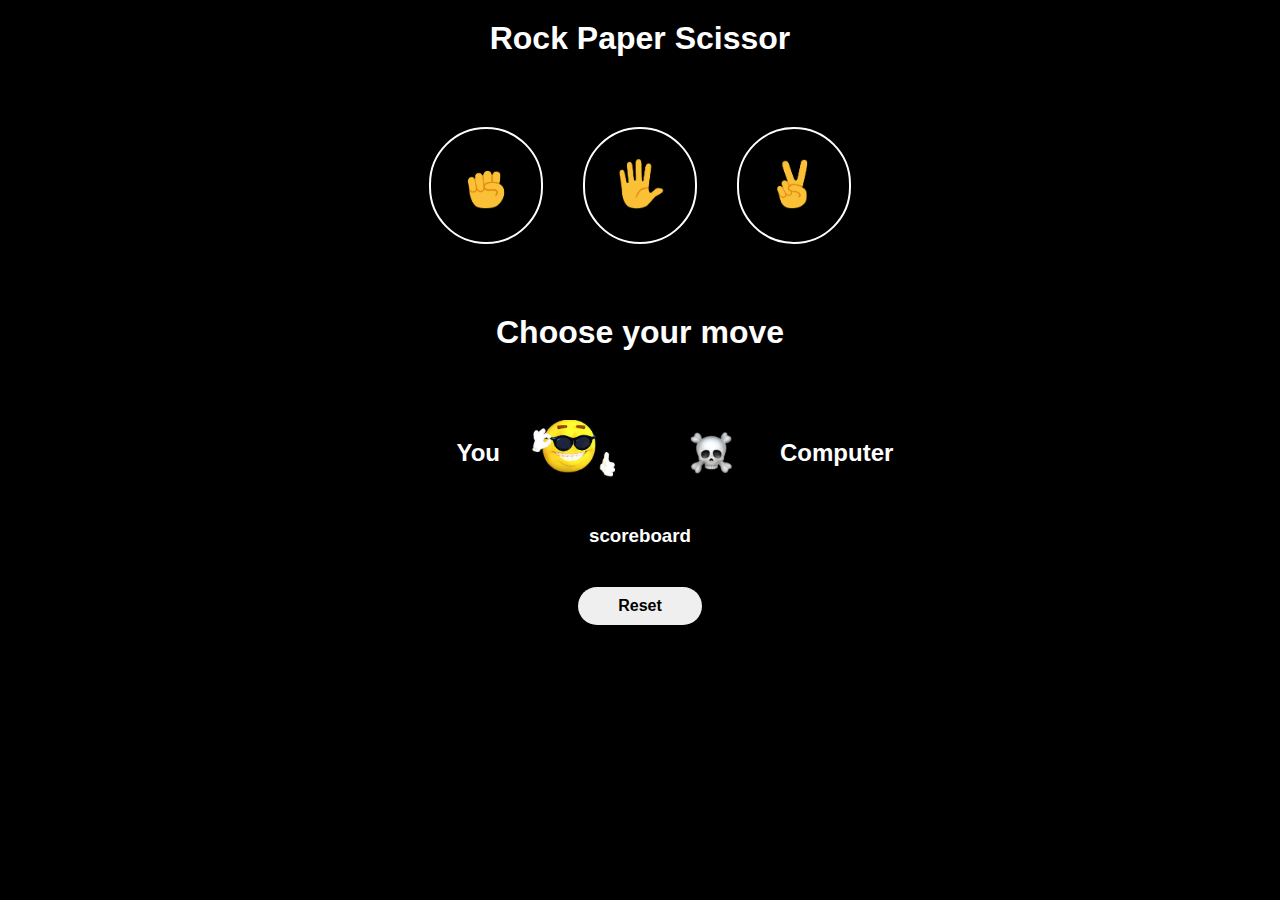
<file: index.html>
<!DOCTYPE html>
<html lang="en">
  <head>
    <meta charset="UTF-8" />
    <meta name="viewport" content="width=device-width, initial-scale=1.0" />
    <title>RD</title>
    <link rel="stylesheet" href="styles/general.css" />
    <link rel="stylesheet" href="styles/container.css" />
    <link rel="stylesheet" href="styles/phone.css" />
    <script src="./js/index.js"></script>
  </head>
  <body>
    <div class="container">
      <div class="box1">
        <h1>Rock Paper Scissor</h1>
        <div class="display">
          <button onclick="user_move('rock')">
            <img src="./images/rock-emoji.png" alt="" />
          </button>
          <button onclick="user_move('paper')">
            <img src="./images/paper-emoji.png" alt="" />
          </button>
          <button onclick="user_move('scissor')">
            <img src="./images/scissors-emoji.png" alt="" />
          </button>
        </div>
      </div>
      <div class="box2">
        <div class="scoreboard">
          <h1 class="js-result">Choose your move</h1>
          <div class="displaying_moves">
            <div class="your_choice">
              <h2>You</h2>
              <div class="your_choice_img">
                <img src="./images/thinking-emoji.jpeg" alt="" />
              </div>
            </div>
            <div class="computer_choice">
              <div class="computer_choice_img">
                <img src="./images/reaction-emoji.jpg" alt="" />
              </div>
              <h2>Computer</h2>
            </div>
          </div>
          <h3 class="js-score">scoreboard</h3>
        </div>
        <div class="reset"><button onclick="reset()">Reset</button></div>
      </div>
    </div>
  </body>
</html>
</file>
<file: styles/general.css>
* {
  padding: 0%;
  margin: 0%;
  box-sizing: border-box;
}
html {
  font-family: "Roboto", sans-serif;
  font-size: 62.5%;
}
body {
  min-height: 100vh;
  width: 100vw;
  background-color: black;
  color: white;
  font-size: 1.6rem;
}
</file>
<file: styles/container.css>
.container {
  width: 100%;
  height: 100%;
  display: flex;
  flex-direction: column;
  align-items: center;
}
.box1,
.box2 {
  width: 50%;
  height: 50%;
}
.box1 {
  padding-top: 2rem;
}
.box2 {
  display: flex;
  flex-direction: column;
}
h1 {
  min-width: none;
  text-align: center;
  margin-bottom: 5rem;
}
.display {
  display: flex;
  justify-content: center;
  align-items: center;
  margin-bottom: 5rem;
}
.display button {
  border: 2px solid white;
  padding: 3rem;
  border-radius: 10rem;
  background-color: black;
  margin: 2rem;
  cursor: pointer;
}
.display button img {
  max-width: 5rem;
  max-height: 5rem;
  background-color: black;
}

/* scoreboard */

.scoreboard {
  display: flex;
  flex-direction: column;
  align-items: center;
  height: 100%;
  width: 100%;
}
.displaying_moves {
  display: flex;
  width: 100%;
  height: 50%;
  flex-wrap: wrap;
}
.js-result,
.js-score {
  width: 100%;
  height: 25%;
  text-align: center;
}
.js-score {
  padding-top: 2rem;
  margin-bottom: 3rem;
  padding-bottom: 1rem;
}
.your_choice,
.computer_choice {
  width: 50%;
  display: flex;
  align-items: center;
  justify-content: flex-end;
  gap: 2rem;
  padding-right: 2rem;
}
.computer_choice {
  justify-content: flex-start;
  padding-left: 2rem;
}
.your_choice .your_choice_img img,
.computer_choice .computer_choice_img img {
  width: 10rem;
}
.reset {
  width: 100%;
  display: flex;
  justify-content: center;
}
.reset button {
  padding: 1rem 4rem;
  border-radius: 2rem;
  border: none;
  font-size: 1.6rem;
  font-weight: bold;
  cursor: pointer;
}
</file>
<file: styles/phone.css>
@media screen and (min-width: 100px) and (max-width: 900px) {
  .container {
    min-height: 100vh;
  }
  .box1 {
    width: 100%;
    height: 50%;
  }
  .display button {
    padding: 2rem;
  }
  .js-result {
    width: 100vw;
    font-size: 2.5rem;
  }
  .box2 {
    width: 100vw;
  }
  .your_choice h2,
  .computer_choice h2 {
    font-size: 1.5rem;
  }
  .computer_choice {
    gap: 0rem;
  }
}
</file>
